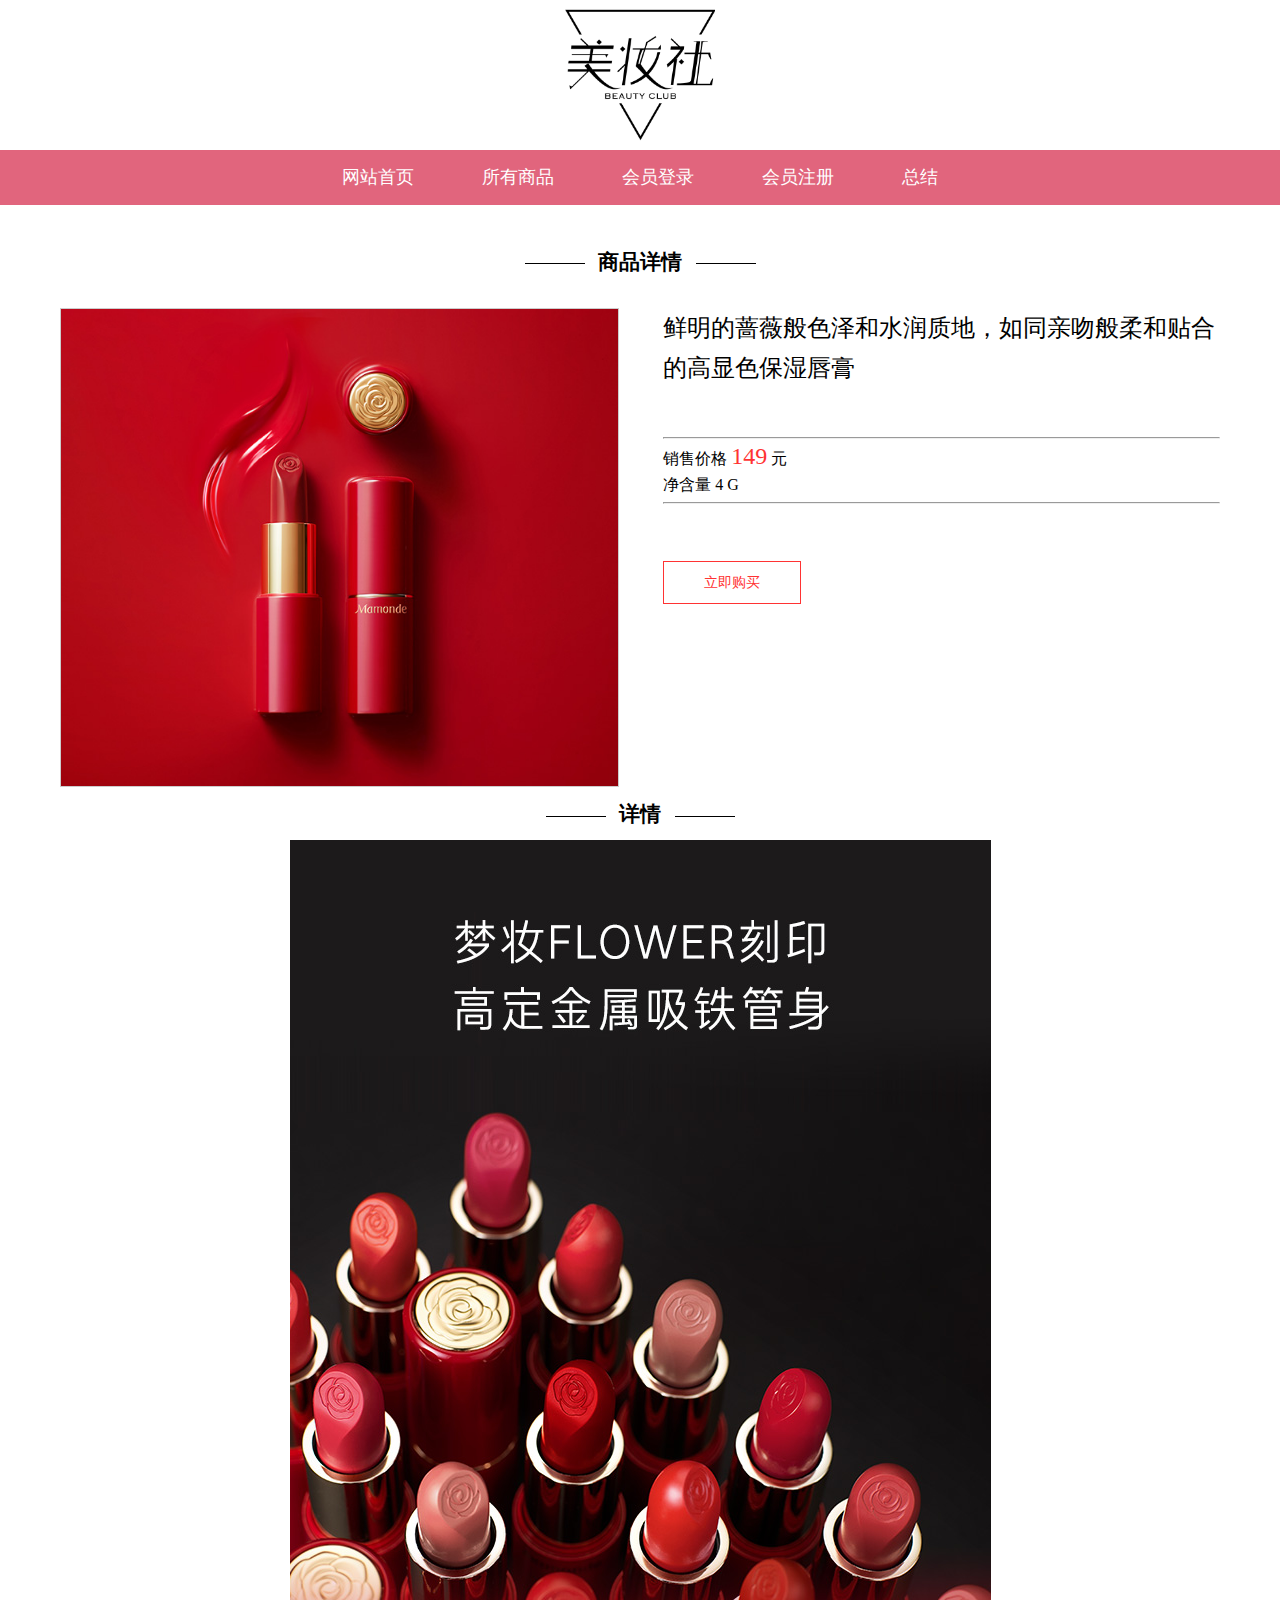
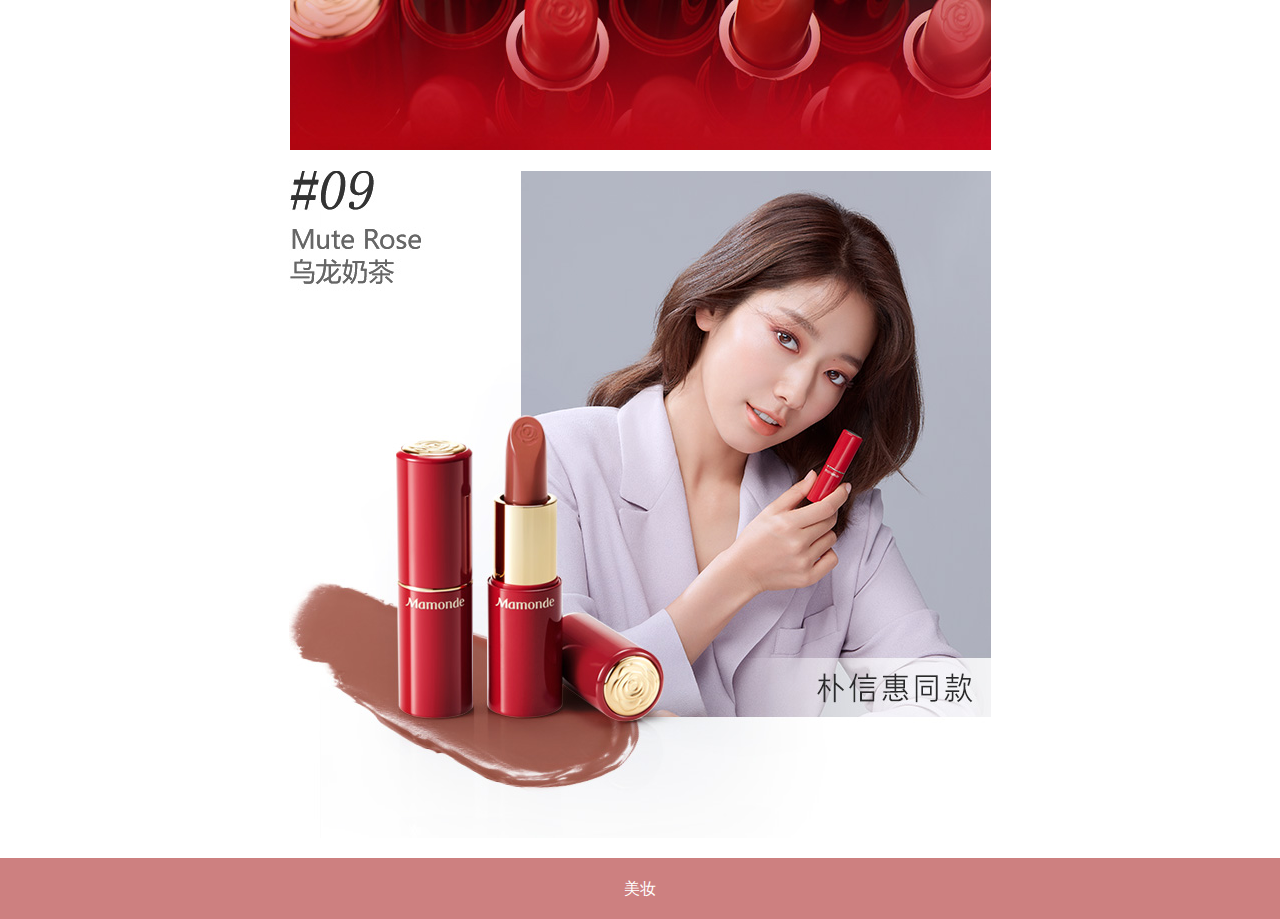
<file: web/info.html>
<!DOCTYPE html PUBLIC "-//W3C//DTD XHTML 1.0 Transitional//EN" "http://www.w3.org/TR/xhtml1/DTD/xhtml1-transitional.dtd">
<html xmlns="http://www.w3.org/1999/xhtml">
<head>
<link href="css/all.css" rel="stylesheet"  media="all" type="text/css" />
<meta http-equiv="Content-Type" content="text/html; charset=utf-8" />
<title>美妆</title>
</head>
<body>
<div class="logo"><img src="images/logo.jpg" /></div>
<div class="menu">
  <ul class="center">
    <li><a href="index.html">网站首页</a></li>
    <li><a href="pro.html">所有商品</a></li>
    <li><a href="login.html">会员登录</a></li>
    <li><a href="reg.html">会员注册</a></li>
    <li><a href="zongjie.html">总结</a></li>
  </ul>
</div>
<div class="content">
  <div class="hei"></div>
  <div class="bar">
    <h2>商品详情</h2>
  </div>
  <div class="js pad">
    <div class="a1"><img src="images/c.jpg"/></div>
    <div class="a2">
      <h1>鲜明的蔷薇般色泽和水润质地，如同亲吻般柔和贴合的高显色保湿唇膏</h1>
	  <br />
<br />
<hr />
      <p>销售价格 <font size="+2" color="#FF3333">149</font> 元 </p>
      <p>净含量 <font >4</font> G </p>
	  <hr />
	  <a href="login.html" class="more">立即购买</a>
    </div>
  </div>
  <div class="clear"></div>
  <div class="bar">
    <h2>详情</h2>
  </div>
  <p align="center"><img src="images/d.jpg"/></p><br />

  <p align="center"><img src="images/e.jpg"/></p>
</div>
<div class="end">
  <p>美妆 </p>
</div>
</body>
</html>
</file>
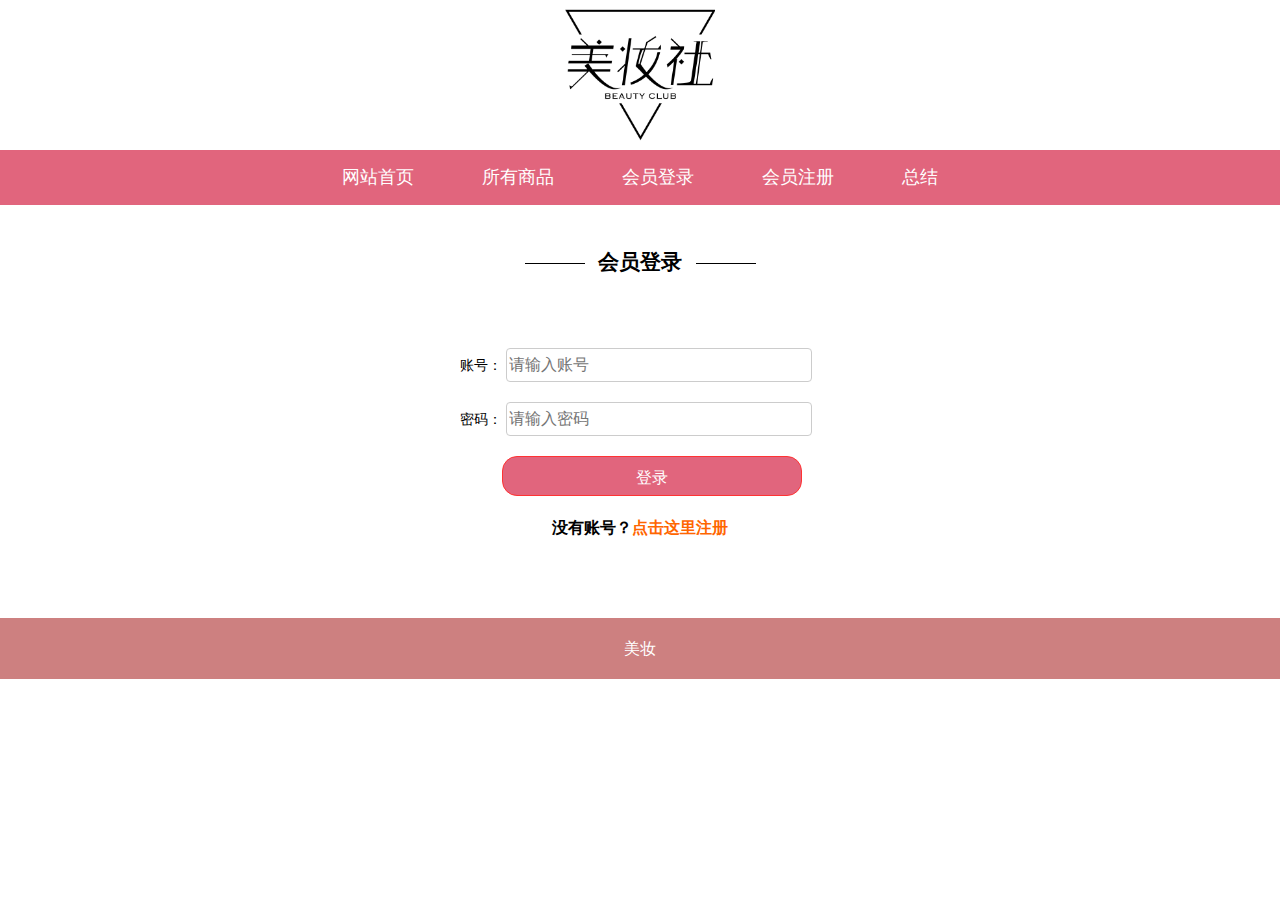
<file: web/login.html>
<!DOCTYPE html PUBLIC "-//W3C//DTD XHTML 1.0 Transitional//EN" "http://www.w3.org/TR/xhtml1/DTD/xhtml1-transitional.dtd">
<html xmlns="http://www.w3.org/1999/xhtml">
<head>
<link href="css/all.css" rel="stylesheet"  media="all" type="text/css" />
<meta http-equiv="Content-Type" content="text/html; charset=utf-8" />
<title>美妆</title>
</head>
<body>
<div class="logo"><img src="images/logo.jpg" /></div>
<div class="menu">
  <ul class="center">
    <li><a href="index.html">网站首页</a></li>
    <li><a href="pro.html">所有商品</a></li>
    <li><a href="login.html">会员登录</a></li>
    <li><a href="reg.html">会员注册</a></li>
    <li><a href="zongjie.html">总结</a></li>
  </ul>
</div>
<div class="content">
  <div class="hei"></div>
  <div class="bar">
    <h2>会员登录</h2>
  </div>
  <div class="pad">
    <form action="index.html">
      <ul class="feedback">
        <li>账号：
          <input type="text" placeholder="请输入账号">
        </li>
        <div class="hei10"></div>
        <li>密码：
          <input type="password" placeholder="请输入密码">
        </li>
        <div class="hei10"></div>
        <button>登录</button>
        <br>
        <br>
        <h3 align="center">没有账号？<a href="reg.html" style="color:#FF6600">点击这里注册</a></h3>
      </ul>
    </form>
  </div>
</div>
<div class="end">
  <p>美妆 </p>
</div>
</body>
</html>
</file>
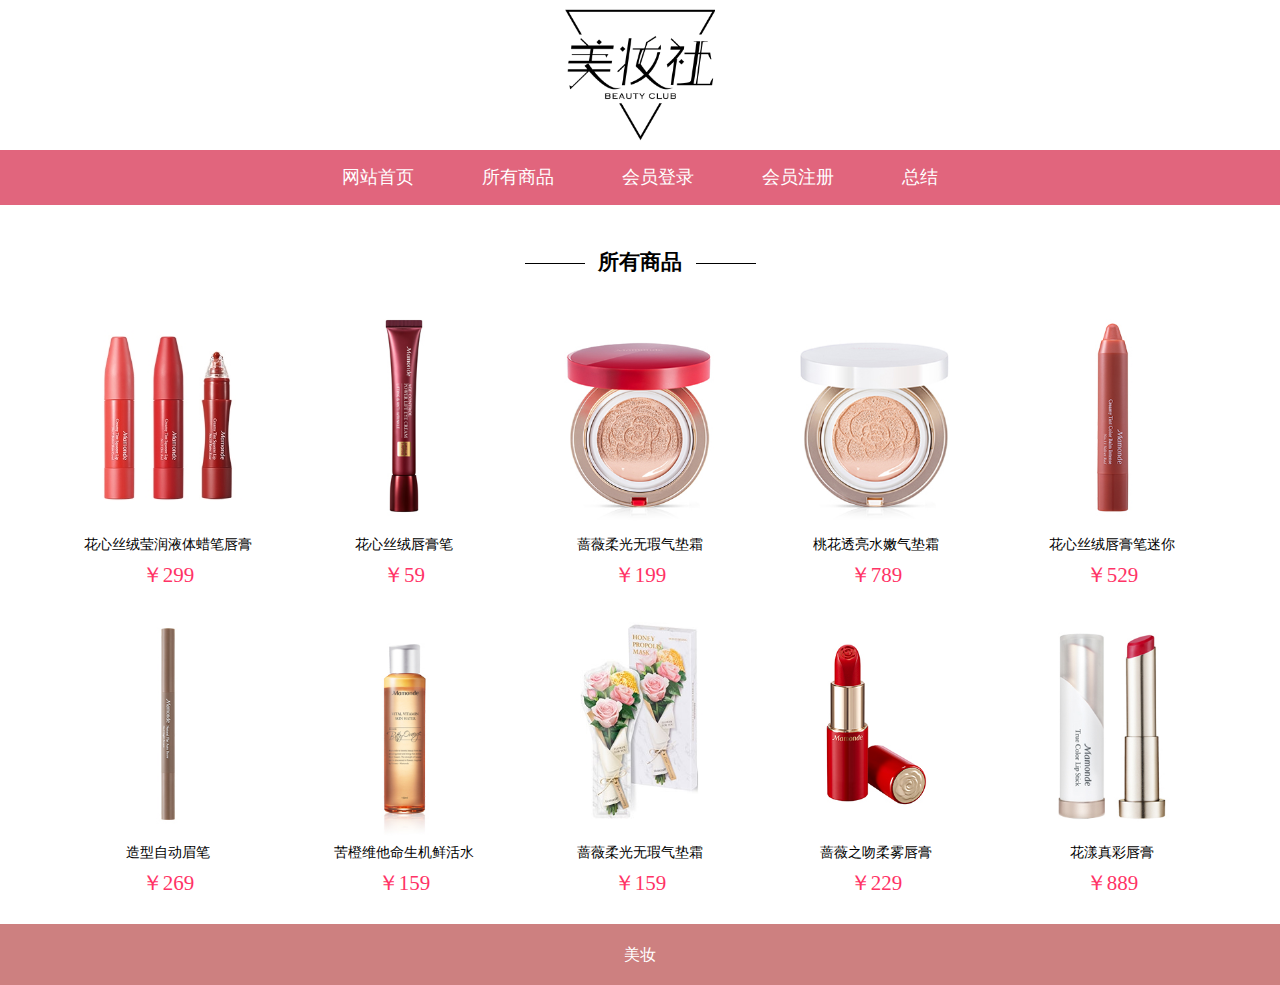
<file: web/pro.html>
<!DOCTYPE html PUBLIC "-//W3C//DTD XHTML 1.0 Transitional//EN" "http://www.w3.org/TR/xhtml1/DTD/xhtml1-transitional.dtd">
<html xmlns="http://www.w3.org/1999/xhtml">
<head>
<link href="css/all.css" rel="stylesheet"  media="all" type="text/css" />
<meta http-equiv="Content-Type" content="text/html; charset=utf-8" />
<title>美妆</title>
</head>
<body>
<div class="logo"><img src="images/logo.jpg" /></div>
<div class="menu">
  <ul class="center">
    <li><a href="index.html">网站首页</a></li>
    <li><a href="pro.html">所有商品</a></li>
    <li><a href="login.html">会员登录</a></li>
    <li><a href="reg.html">会员注册</a></li>
    <li><a href="zongjie.html">总结</a></li>
  </ul>
</div>
<div class="content">
  <div class="hei"></div>
  <div class="bar">
    <h2>所有商品</h2>
  </div>
  <div class="scrollleft" >
    <ul>
      <a href="info.html">
      <li> <img src="images/5.jpg"/>
        <p>花心丝绒莹润液体蜡笔唇膏</p>
        <h2>￥299</h2>
      </li>
      </a> <a href="info.html">
      <li> <img src="images/1.jpg"/>
        <p>花心丝绒唇膏笔</p>
        <h2>￥59</h2>
      </li>
      </a> <a href="info.html">
      <li> <img src="images/2.jpg"/>
        <p>蔷薇柔光无瑕气垫霜</p>
        <h2>￥199</h2>
      </li>
      </a> <a href="info.html">
      <li> <img src="images/3.jpg"/>
        <p>桃花透亮水嫩气垫霜</p>
        <h2>￥789</h2>
      </li>
      </a> <a href="info.html">
      <li> <img src="images/4.jpg"/>
        <p>花心丝绒唇膏笔迷你</p>
        <h2>￥529</h2>
      </li>
      </a>
	  <a href="info.html">
      <li> <img src="images/6.jpg"/>
        <p>造型自动眉笔</p>
        <h2>￥269</h2>
      </li>
      </a> <a href="info.html">
      <li> <img src="images/7.jpg"/>
        <p>苦橙维他命生机鲜活水</p>
        <h2>￥159</h2>
      </li>
      </a> <a href="info.html">
      <li> <img src="images/8.jpg"/>
        <p>蔷薇柔光无瑕气垫霜</p>
        <h2>￥159</h2>
      </li>
      </a> <a href="info.html">
      <li> <img src="images/9.jpg"/>
        <p>蔷薇之吻柔雾唇膏</p>
        <h2>￥229</h2>
      </li>
      </a> <a href="info.html">
      <li> <img src="images/10.jpg"/>
        <p>花漾真彩唇膏</p>
        <h2>￥889</h2>
      </li>
      </a>
    </ul>
  </div>
  <div class="clear"></div>
</div>
<div class="end">
  <p>美妆  </p>
</div>
</body>
</html>
</file>
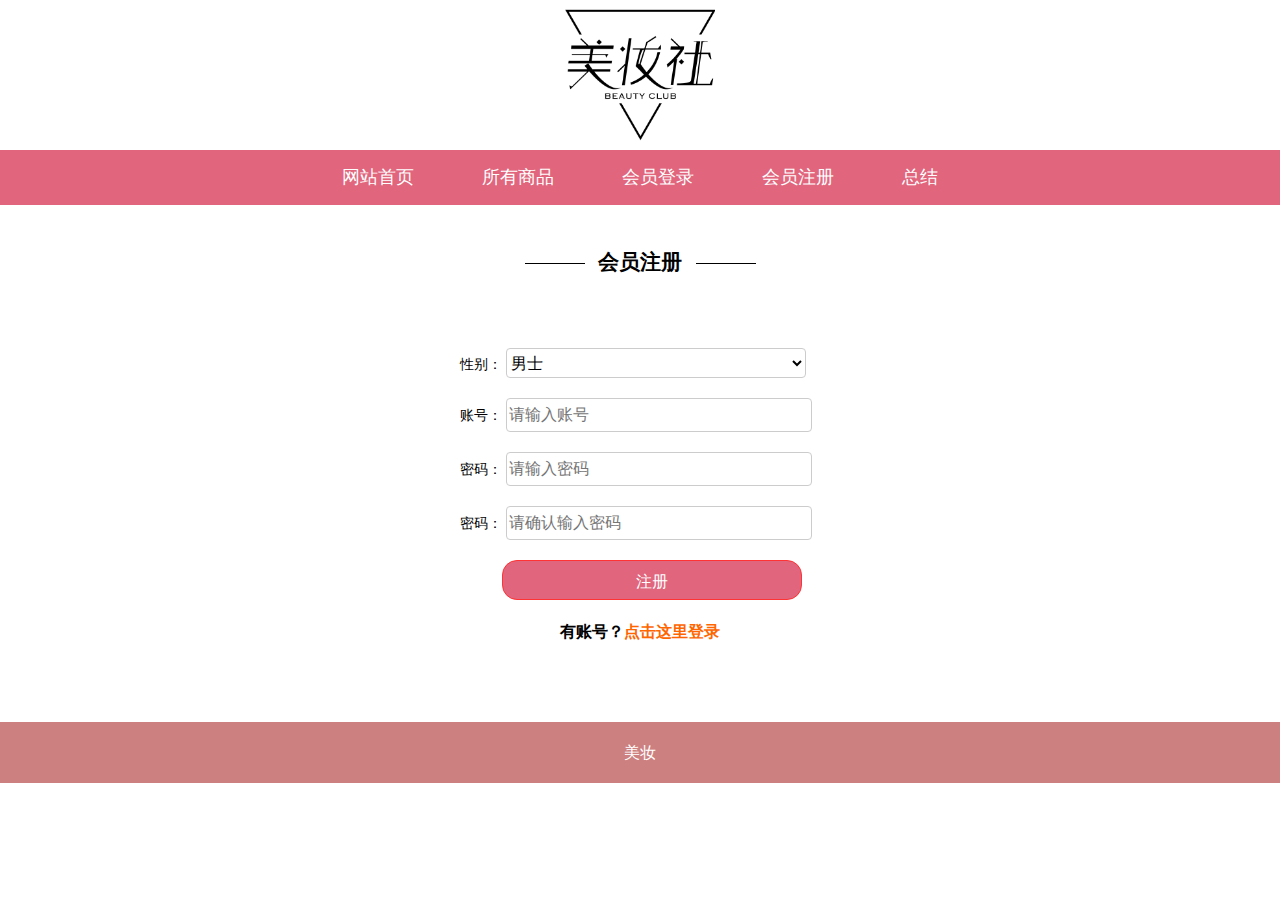
<file: web/reg.html>
<!DOCTYPE html PUBLIC "-//W3C//DTD XHTML 1.0 Transitional//EN" "http://www.w3.org/TR/xhtml1/DTD/xhtml1-transitional.dtd">
<html xmlns="http://www.w3.org/1999/xhtml">
<head>
<link href="css/all.css" rel="stylesheet"  media="all" type="text/css" />
<meta http-equiv="Content-Type" content="text/html; charset=utf-8" />
<title>美妆</title>
</head>
<body>
<div class="logo"><img src="images/logo.jpg" /></div>
<div class="menu">
  <ul class="center">
    <li><a href="index.html">网站首页</a></li>
    <li><a href="pro.html">所有商品</a></li>
    <li><a href="login.html">会员登录</a></li>
    <li><a href="reg.html">会员注册</a></li>
    <li><a href="zongjie.html">总结</a></li>
  </ul>
</div>
<div class="content">
  <div class="hei"></div>
  <div class="bar">
    <h2>会员注册</h2>
  </div>
  <div class="pad">
    <form action="login.html">
      <ul class="feedback">
	    <li>性别：
          <select>
		   <option>男士</option>
		   <option>女士</option>
		  </select>
        </li>
        <li>账号：
          <input type="text" placeholder="请输入账号">
        </li>
        <div class="hei10"></div>
        <li>密码：
          <input type="password" placeholder="请输入密码">
        </li>
		<li>密码：
          <input type="password" placeholder="请确认输入密码">
        </li>
        <div class="hei10"></div>
        <button>注册</button>
        <br>
        <br>
        <h3 align="center">有账号？<a href="login.html" style="color:#FF6600">点击这里登录</a></h3>
      </ul>
    </form>
  </div>
</div>
<div class="end">
  <p>美妆 </p>
</div>
</body>
</html>
</file>
<file: web/css/all.css>
@charset "utf-8";
/* CSS Document */
ul,li,h1,h2,h3,p{ padding:0; margin:0; list-style:none}
a{ text-decoration:none; color:#000}
html{}
img{ max-width:100%}
body{ margin:0; line-height:21px}
.logo{ text-align:center}
.logo img{ width:150px}
.clear{ clear:both}
.menu li{ list-style:none}
.banner{ position:relative;}
.menu{ background:#e1657d; width:100%; text-align:center;}
.menu li a{ color:#fff; font-size:18px;}
.menu li { display:inline-block; margin:2px; padding:15px 30px ; }
.content{width:1200px; margin:0 auto; padding-bottom:20px;font-size:14px;}
.end{ clear:both; background:#cd8080; color:#fff; padding:20px 0; text-align:center;}
.pad{ padding:20px; display:block}
.scrollleft,.cc{ margin:0 10px}
.scrollleft li{ width:20%; margin:10px 0; text-align:center; float:left;}
.scrollleft li h2{ color:#FF3366; font-weight:normal; margin-top:10px;}
.cc li{ width:306px; margin:10px; float:left}.cc li img{ width:100%; height:200px}
.fl{ float:left}
.bar{ margin:10px 20px;clear:both; text-align:center; padding:5px}
.bar:before{ content:''; vertical-align:middle; display:inline-block; border-bottom:#000 solid 1px; width:60px; position:relative;}
.bar:after{ content:''; vertical-align:middle; display:inline-block; border-bottom:#000 solid 1px; width:60px; position:relative;}
.bar h2{ display:inline-block; margin:0 10px; position:relative; top:2px}
.more{ background:#fff; color:#FF3333; display:inline-block; margin-top:50px; border:#FF3333 solid 1px; padding:10px 40px;}
.more:hover{ background:#FF3333; color:#fff;}
.hei{ height:30px}
.a1{ width:48%; float:left;}
.a2{ width:48%; float:right;}
.a2 p{ font-size:16px; margin:5px 0}
.a2 h1{ font-weight:normal; line-height:40px; font-size:24px}
.a1 img{ border:#ccc solid 1px;}
.feedback  li{ margin:20px 0}
.feedback  { width:360px; margin:40px auto}
.feedback input,.feedback select {width:300px; background:#fff; border-radius:4px; border:1px solid #ccc; line-height:30px; height:30px; font-size:16px; }
.feedback button { background:#e1657d; width:300px; height:40px; line-height:40px; color:#fff; border:1px solid #FF3333; border-radius:15px; font-size:16px; margin-left:42px }
</file>
